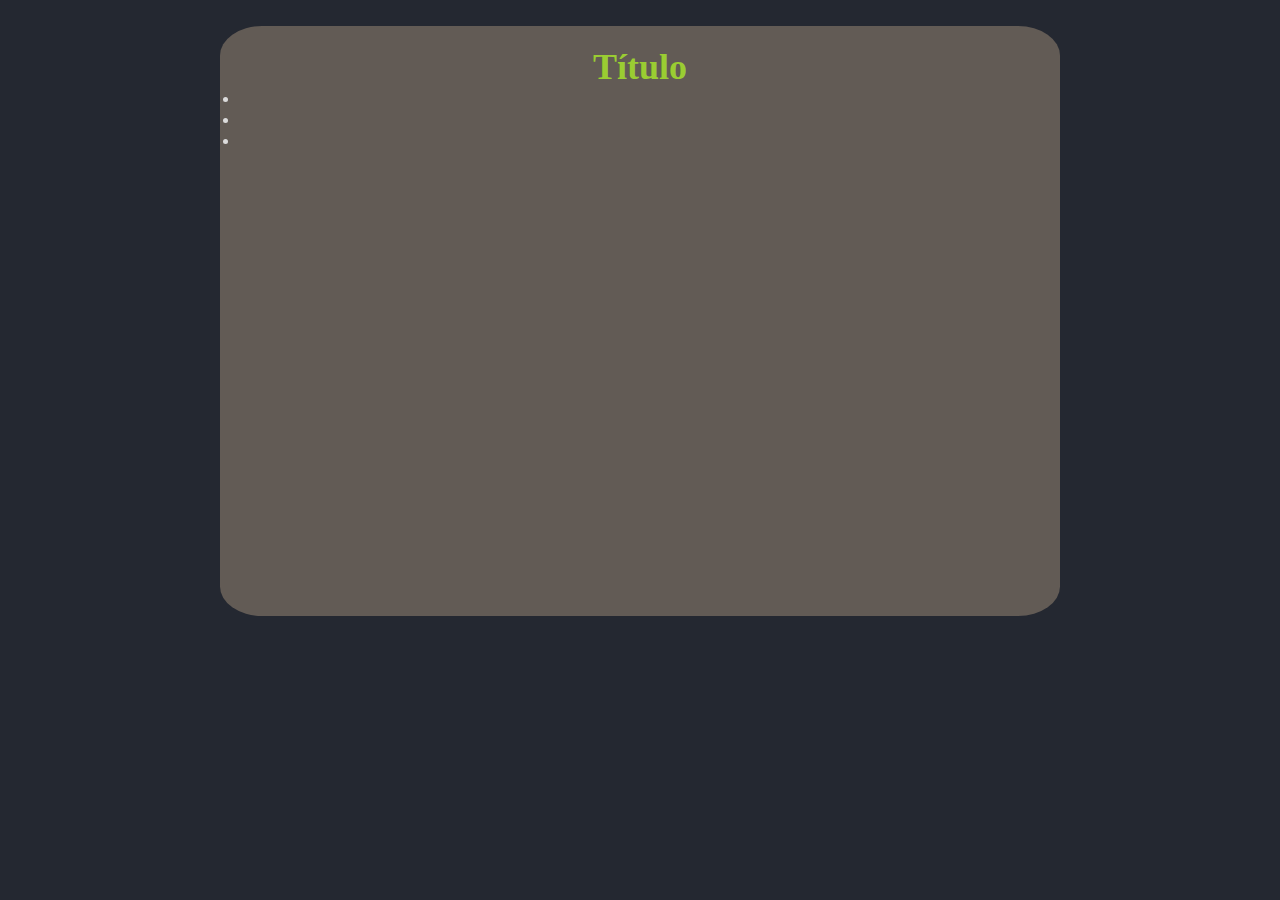
<file: index1.html>
<!DOCTYPE html>
<html>
    <head>
        <meta charset="UTF-8">
        <link rel="stylesheet" 
        type="text/css" href="style1.css">
        <title>Página Exemplo</title>
    </head>
    <body>
        <div class="container">
            <h1>Título</h1>

            <div class="gandalfs-list">
                <ul>
                    <li><a target="_blank" href="image1.jpg"></a></li>
                    <li><a target="_blank" href="image2.jpg"></a></li>
                    <li><a target="_blank" href="image3.jpg"></a></li>
                </ul>
            </div>
            
        </div>

    </body>
</html>
</file>
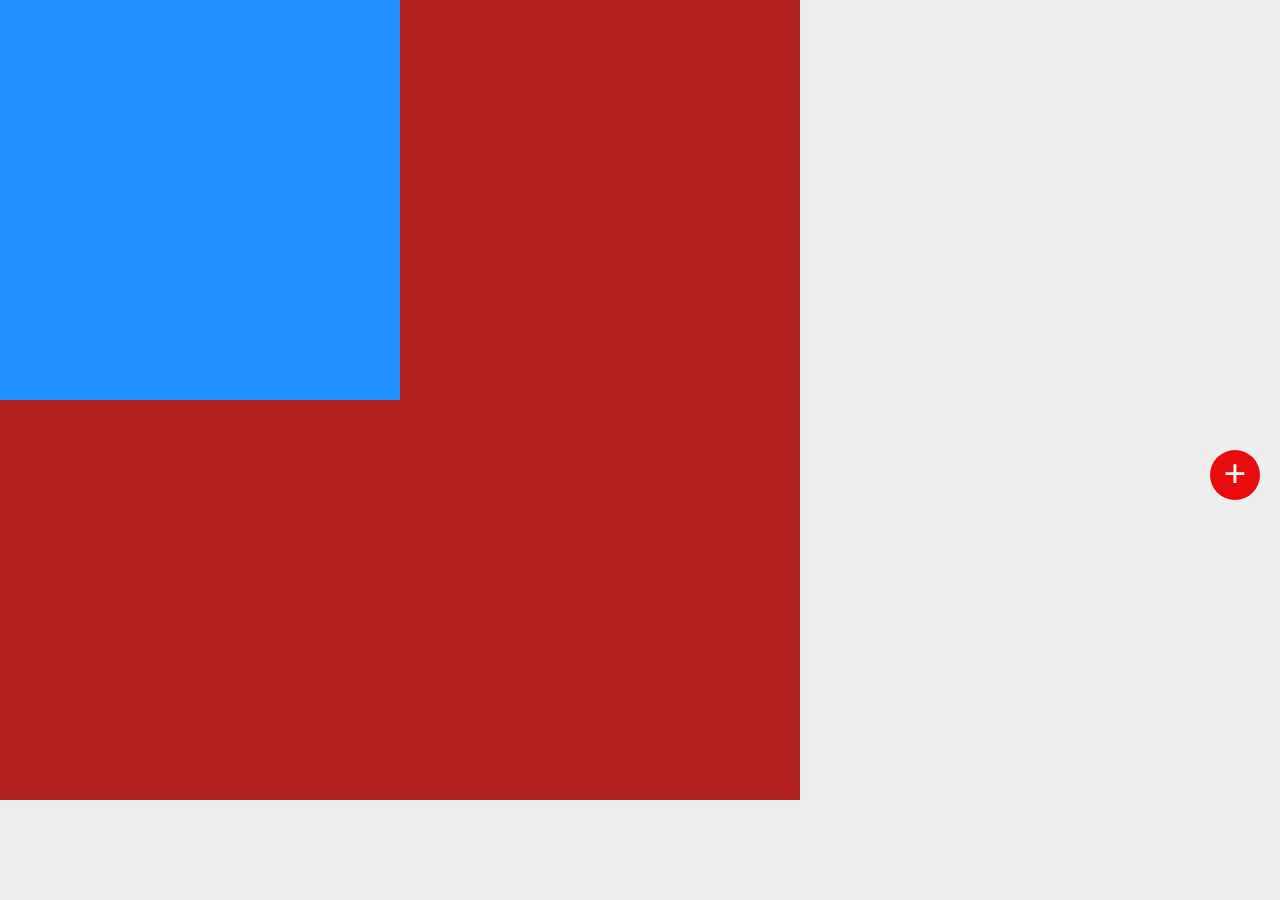
<file: posicionamento.html>
<!DOCTYPE html>
<html>
    <head>
        <title>Posicionamento</title>
    </head>
    <style type="text/css">
    *{
        margin:0;
        padding:0;
    }
        body{
            background-color: #eeeeee;
        }
        .vermelho{
            background-color:firebrick;
            width:800px;
            height: 800px;
 
        }
        .azul{
            background-color:dodgerblue;
            width:400px;
            height:400px;
            transition-timing-function:linear;

        }
        .azul:hover{
            
        }

        .amarelo{
            background-color:#E80C0C;
            width:50px;
            height: 50px;
            position:fixed;
            top:50%;
            right:20px;
            border-radius:25px;
            color:#ffffff;
            font-size:40px;
            text-align: center;
            font-weight:bold;
           /*  border:2px dashed #000000; */
        }
        .amarelo:hover{
            background-color:#E86A0C;
            cursor: pointer;
        }
    
    </style>

    <body>
        <div class="vermelho">
                <div class="azul"></div>
        </div>
        
        <div class="amarelo">+</div>
    </body>
</html>
</file>
<file: style1.css>
*{
    margin:0;
    padding:0;
}
body{
    background-color:#242831;
}
.container{
    background-color:#625B55;
    max-width: 800px;
    min-height: 550px;
    margin:2% auto;
    padding:20px; 
    border-radius: 5% ;
    font-size:18px;
    color:gainsboro;
}
.container h1{
    text-align: center;
    color:yellowgreen;
}
</file>
